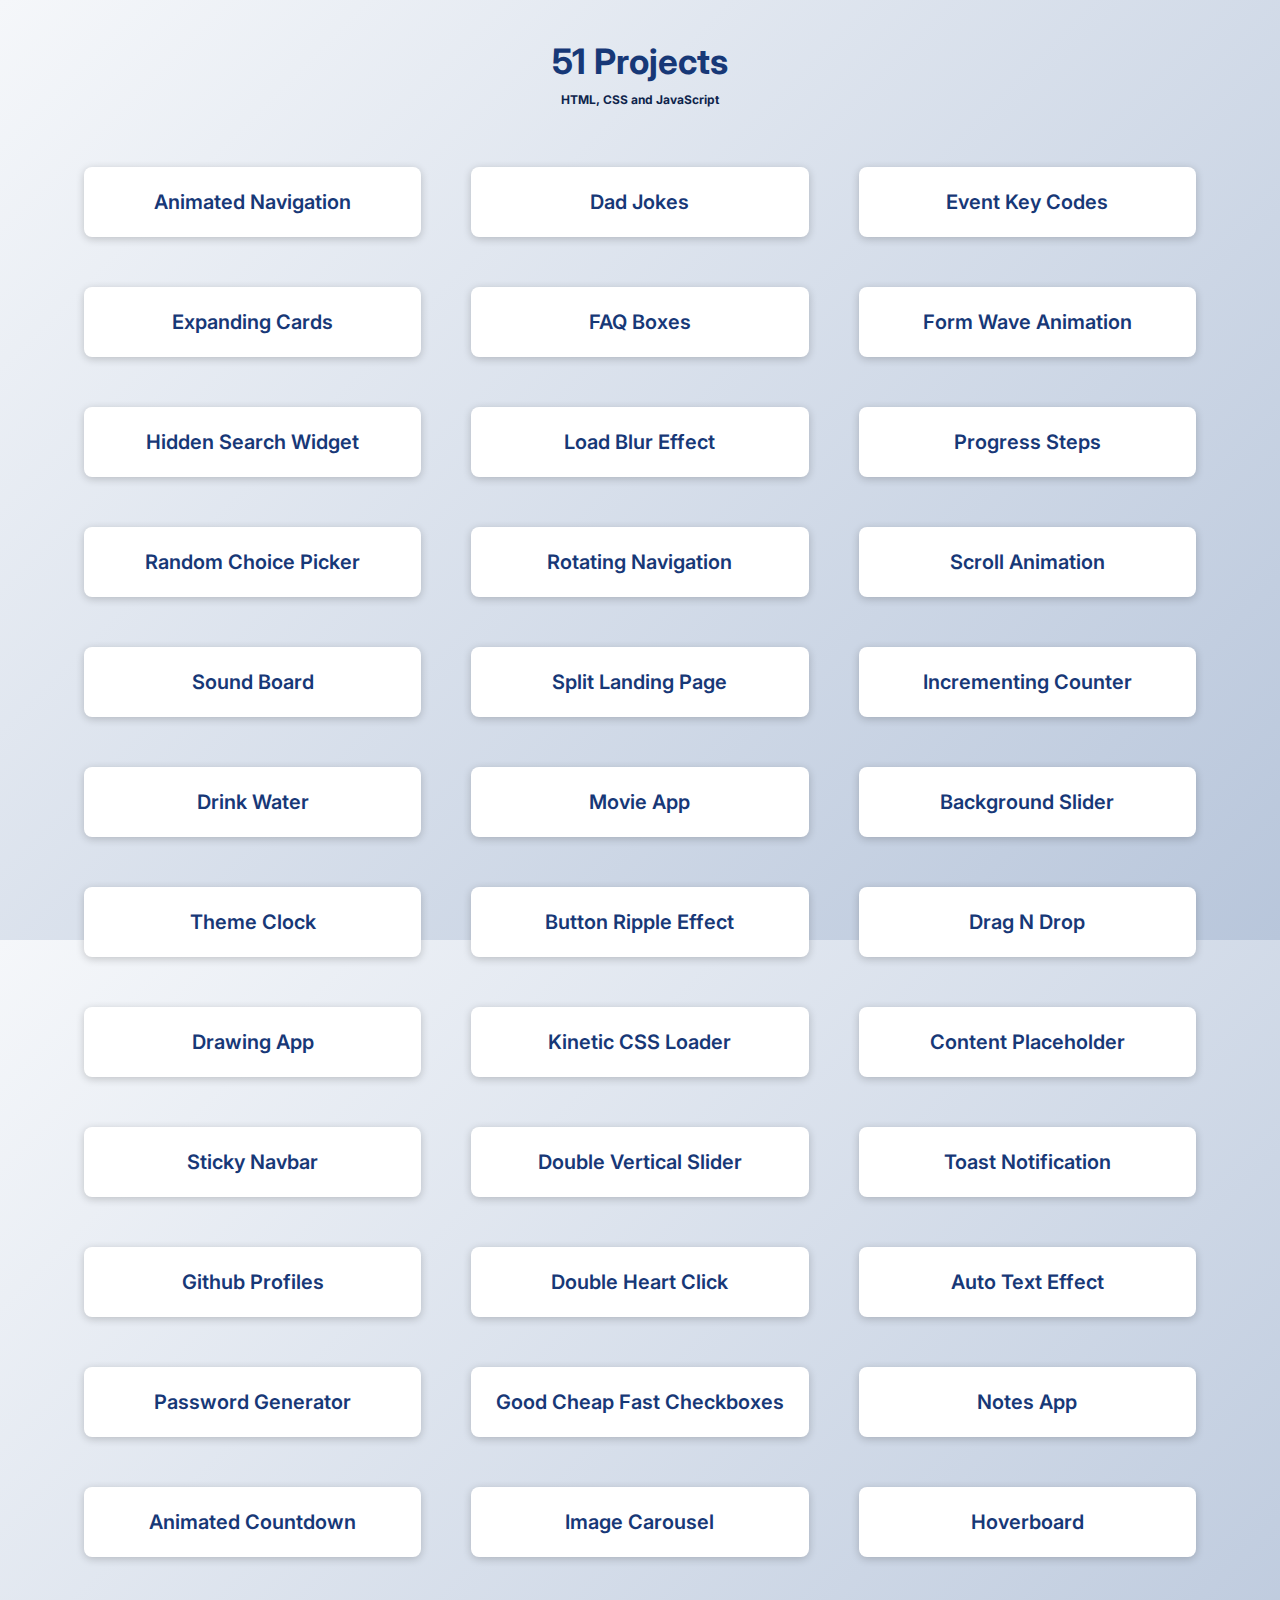
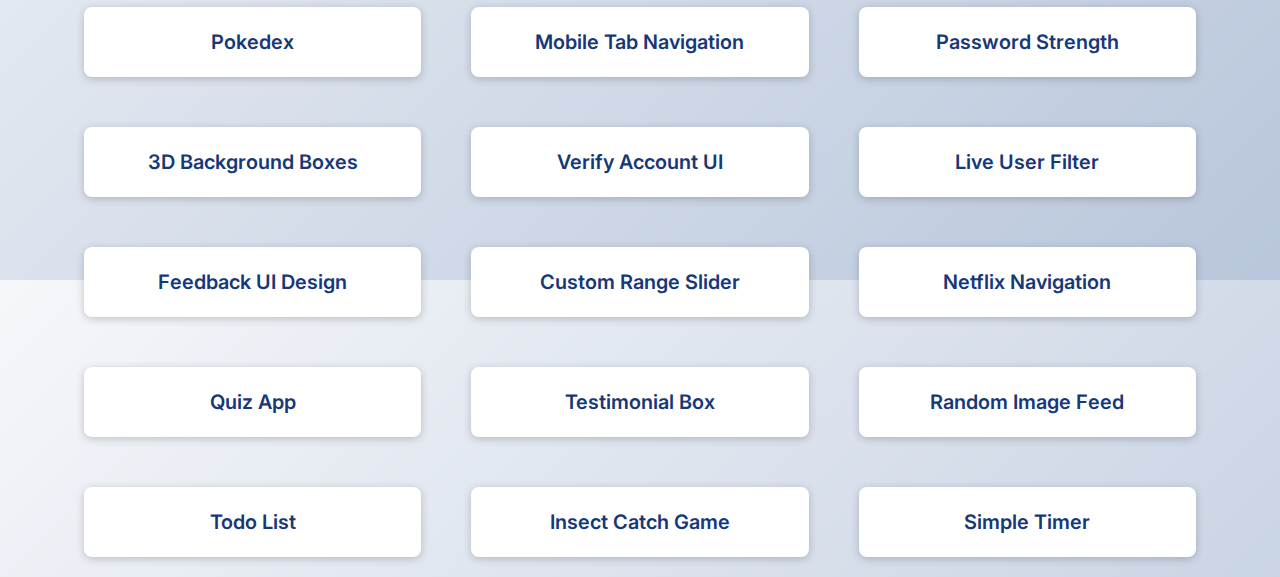
<file: index.html>
<!DOCTYPE html>
<html lang="en">
<head>
    <meta charset="UTF-8">
    <meta name="viewport" content="width=device-width, initial-scale=1.0">
    <link href="style.css" rel="stylesheet">
    <title>50 Projects</title>
</head>
<body>
    <div class="title">   <h1 class="heading">51 Projects</h1>
        <h2 class="sub-heading">HTML, CSS and JavaScript</h2>
    </div>
 <main> 
    <ul class="projects">
        <li class="project">
            <a href="Animated Navigation/index.html">Animated Navigation</a>
           
        </li>
        <li class="project"><a href="Dad Jokes/index.html" >Dad Jokes</a></li>
        <li class="project"><a href="Event Key Codes/index.html" >Event Key Codes</a></li>
        <li class="project"><a href="Expanding Cards/index.html" >Expanding Cards</a></li>
        <li class="project"><a href="FAQ Boxes/index.html" >FAQ Boxes</a></li>
        <li class="project"><a href="Form Wave Animation/index.html" >Form Wave Animation</a></li>
        <li class="project"><a href="Hidden Search Widget/index.html" >Hidden Search Widget</a></li>
        <li class="project"><a href="Load Blur Effect/index.html" >Load Blur Effect</a></li>
        <li class="project"><a href="Progress Steps/index.html" >Progress Steps</a></li>
        <li class="project"><a href="Random Choice Picker/index.html" >Random Choice Picker</a></li>
        <li class="project"><a href="Rotating Navigation/index.html" >Rotating Navigation</a></li>
        <li class="project"><a href="Scroll Animation/index.html" >Scroll Animation</a></li>
        <li class="project"><a href="Sound Board/index.html" >Sound Board</a></li>
        <li class="project"><a href="Split Landing Page/index.html" >Split Landing Page</a></li>
        <li class="project"><a href="Incrementing Counter/index.html" >Incrementing Counter</a></li>
        <li class="project"><a href="Drink Water/index.html" >Drink Water</a></li>
        <li class="project"><a href="Movie App/index.html" >Movie App</a></li>
        <li class="project"><a href="Background Slider/index.html" >Background Slider</a></li>
        <li class="project"><a href="Theme Clock/index.html" >Theme Clock</a></li>
        <li class="project"><a href="Button Ripple Effect/index.html" >Button Ripple Effect</a></li>
        <li class="project"><a href="Drag N Drop/index.html" >Drag N Drop</a></li>
        <li class="project"><a href="Drawing App/index.html" >Drawing App</a></li>
        <li class="project"><a href="Kinetic CSS Loader/index.html" >Kinetic CSS Loader</a></li>
        <li class="project"><a href="Content Placeholder/index.html" >Content Placeholder</a></li>
        <li class="project"><a href="Sticky Navbar/index.html" >Sticky Navbar</a></li>
        <li class="project"><a href="Double Vertical Slider/index.html" >Double Vertical Slider</a></li>
        <li class="project"><a href="Toast Notification/index.html" >Toast Notification</a></li>
        <li class="project"><a href="Github Profiles/index.html" >Github Profiles</a></li>
        <li class="project"><a href="Double Heart Click/index.html" >Double Heart Click</a></li>
        <li class="project"><a href="Auto Text Effect/index.html" >Auto Text Effect</a></li>
        <li class="project"><a href="Password Generator/index.html" >Password Generator</a></li>
        <li class="project"><a href="Good Cheap Fast Checkboxes/index.html" >Good Cheap Fast Checkboxes</a></li>
        <li class="project"><a href="Notes App/index.html" >Notes App</a></li>
        <li class="project"><a href="Animated Countdown/index.html" >Animated Countdown</a></li>
        <li class="project"><a href="Image Carousel/index.html" >Image Carousel</a></li>
        <li class="project"><a href="Hoverboard/index.html" >Hoverboard</a></li>
        <li class="project"><a href="Pokedex/index.html" >Pokedex</a></li>
        <li class="project"><a href="Mobile Tab Navigation/index.html" >Mobile Tab Navigation</a></li>
        <li class="project"><a href="Password Strength/index.html" >Password Strength</a></li>
        <li class="project"><a href="3D Background Boxes/index.html" >3D Background Boxes</a></li>
        <li class="project"><a href="Verify Account UI/index.html" >Verify Account UI</a></li>
        <li class="project"><a href="Live User Filter/index.html" >Live User Filter</a></li>
        <li class="project"><a href="Feedback UI Design/index.html" >Feedback UI Design</a></li>
        <li class="project"><a href="Custom Range Slider/index.html" >Custom Range Slider</a></li>
        <li class="project"><a href="Netflix Navigation/index.html" >Netflix Navigation</a></li>
        <li class="project"><a href="Quiz App/index.html">Quiz App</a></li>
        <li class="project"><a href="Testimonial Box/index.html" >Testimonial Box</a></li>
        <li class="project"><a href="Random Image Feed/index.html" >Random Image Feed</a></li>
        <li class="project"><a href="Todo List/index.html" >Todo List</a></li>
        <li class="project"><a href="Insect Catch Game/index.html" >Insect Catch Game</a></li>
        <li class="project"><a href="Simple Timer/index.html" >Simple Timer</a></li>
 
        
    
        


</ul></main>
   
</body>
</html>
</file>
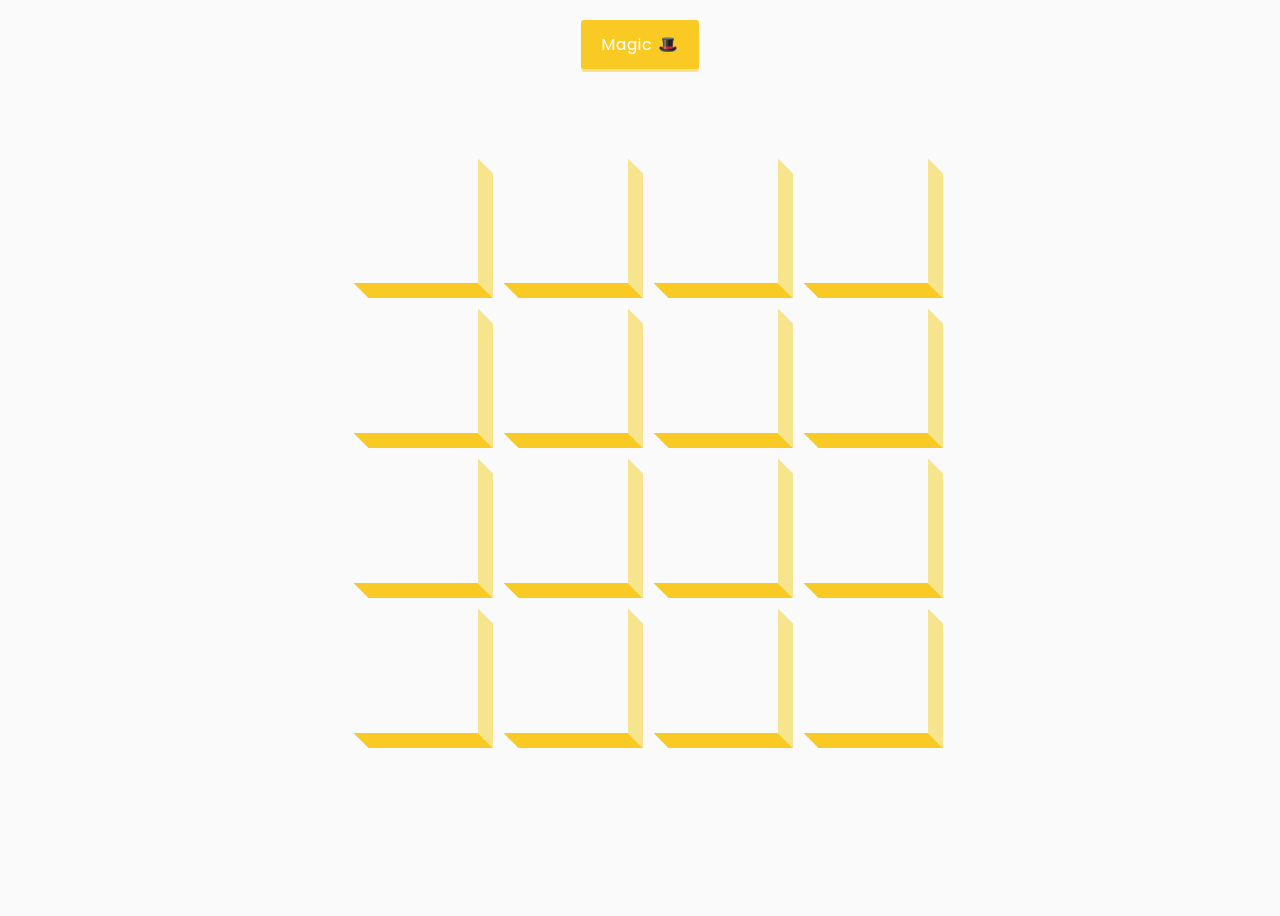
<file: 3D Background Boxes/index.html>
<!DOCTYPE html>
<html lang="en">
  <head>
    <meta charset="UTF-8" />
    <meta name="viewport" content="width=device-width, initial-scale=1.0" />
    <link
      rel="stylesheet"
      href="https://cdnjs.cloudflare.com/ajax/libs/font-awesome/5.14.0/css/all.min.css"
      integrity="sha512-1PKOgIY59xJ8Co8+NE6FZ+LOAZKjy+KY8iq0G4B3CyeY6wYHN3yt9PW0XpSriVlkMXe40PTKnXrLnZ9+fkDaog=="
      crossorigin="anonymous"
    />
    <link rel="stylesheet" href="style.css" />
    <title>3D Boxes Background</title>
  </head>
  <body>
    <button id="btn" class="magic">Magic 🎩</button>
    <div id="boxes" class="boxes big"></div>
    <script src="script.js"></script>
  </body>
</html>
</file>
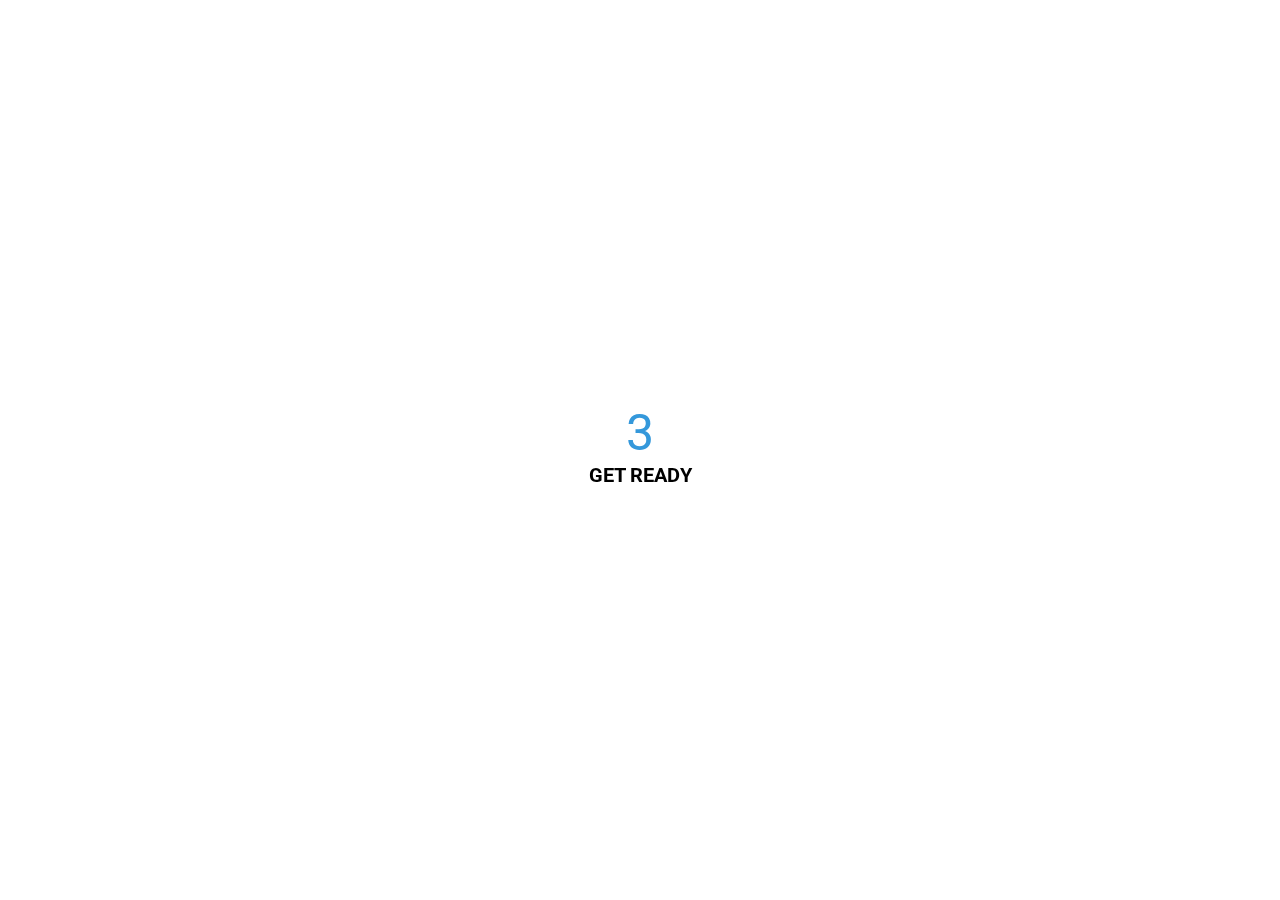
<file: Animated Countdown/index.html>
<!DOCTYPE html>
<html lang="en">
  <head>
    <meta charset="UTF-8" />
    <meta name="viewport" content="width=device-width, initial-scale=1.0" />
    <link rel="stylesheet" href="style.css" />
    <title>Animated Countdown</title>
  </head>
  <body>
    <div class="counter">
      <div class="nums">
        <span class="in">3</span>
        <span>2</span>
        <span>1</span>
        <span>0</span>
      </div>
      <h4>Get Ready</h4>
    </div>

    <div class="final">
      <h1>GO</h1>
      <button id="replay">
        <span>Replay</span>
      </button>
    </div>
    <script src="script.js"></script>
  </body>
</html>
</file>
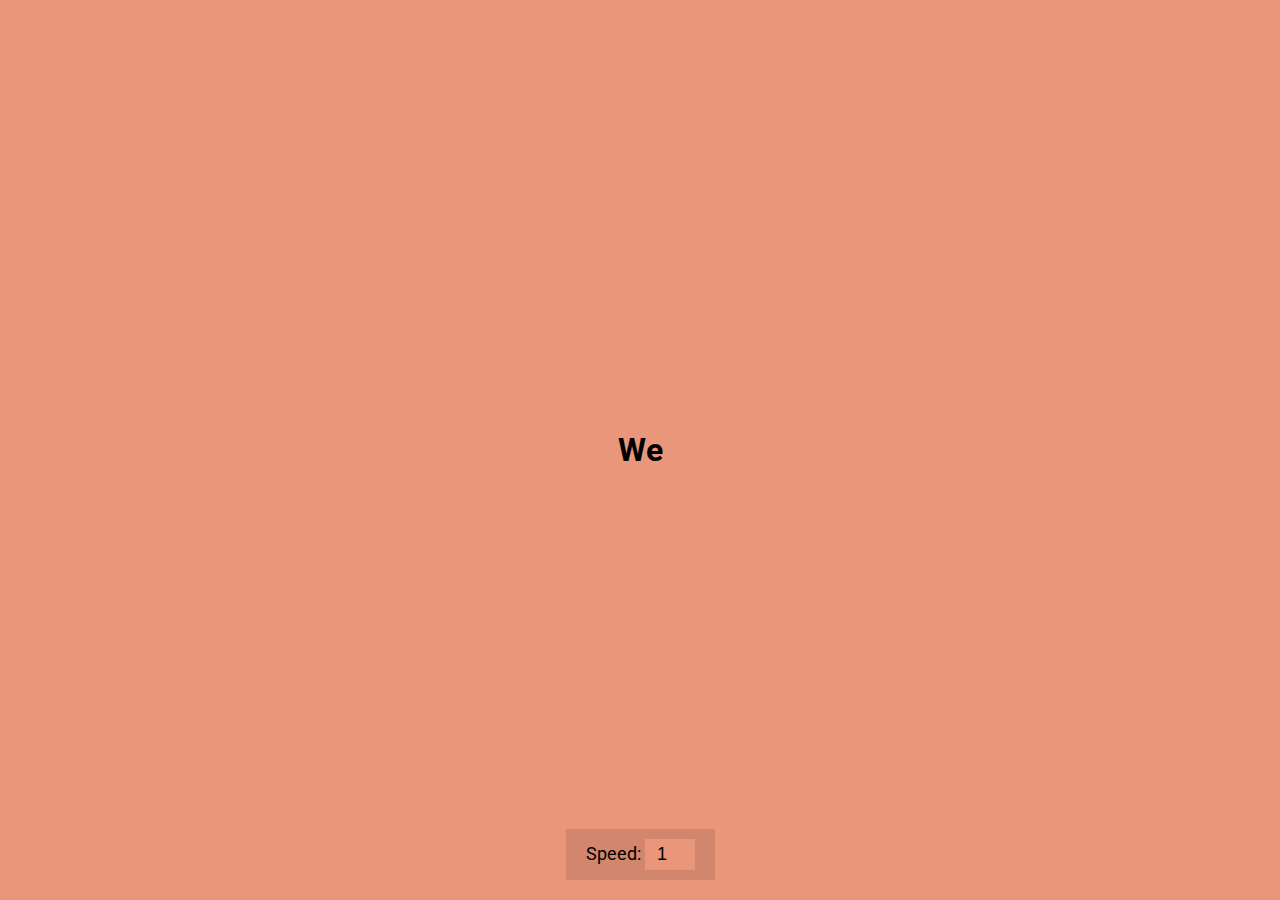
<file: Auto Text Effect/index.html>
<!DOCTYPE html>
<html lang="en">
  <head>
    <meta charset="UTF-8" />
    <meta name="viewport" content="width=device-width, initial-scale=1.0" />
    <link rel="stylesheet" href="style.css" />
    <title>Auto Text Effect</title>
  </head>
  <body>
    <h1 id="text">Starting...</h1>

    <div>
      <label for="speed">Speed:</label>
      <input type="number" name="speed" id="speed" value="1" min="1" max="10" step="1">
    </div>

    <script src="script.js"></script>
  </body>
</html>
</file>
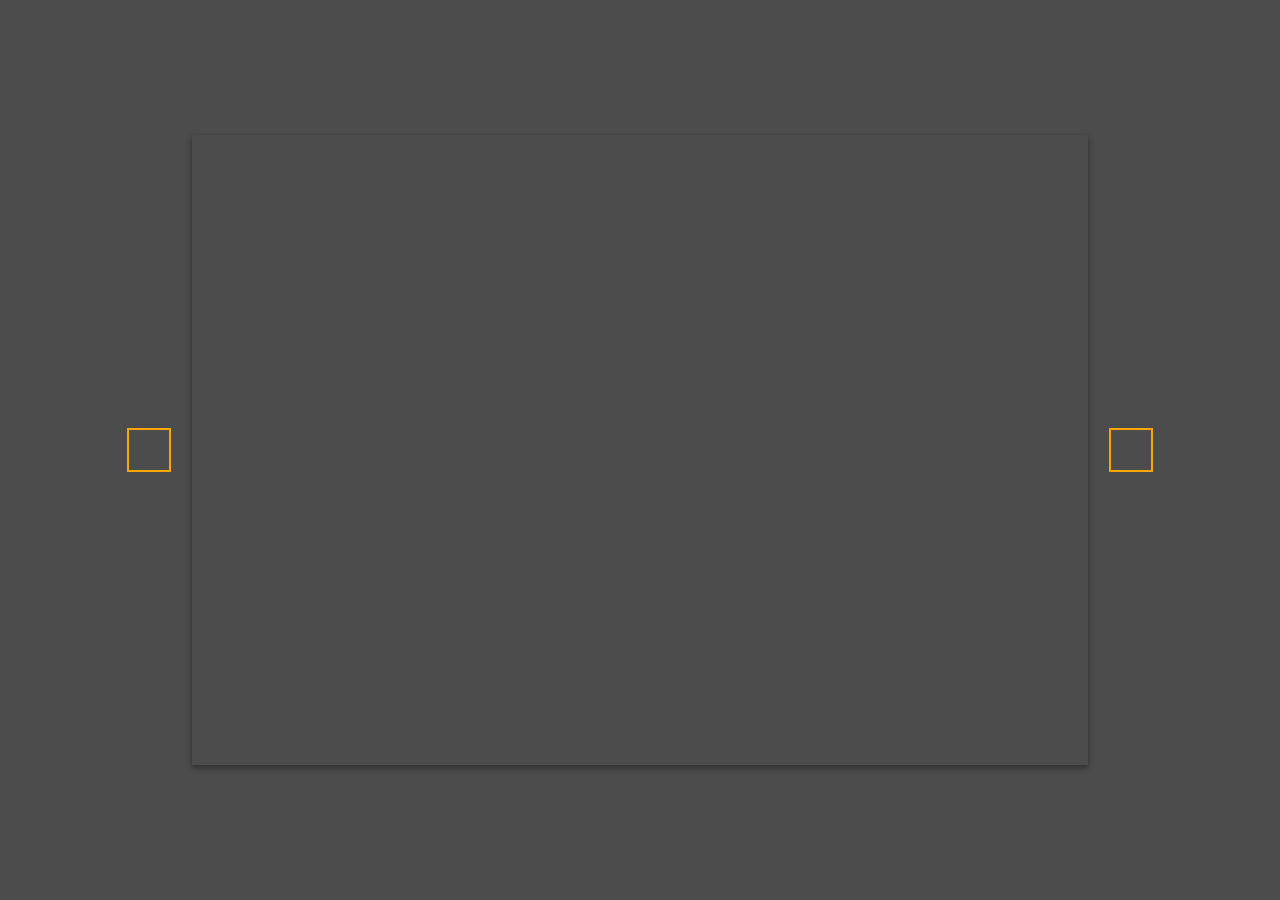
<file: Background Slider/index.html>
<!DOCTYPE html>
<html lang="en">
  <head>
    <meta charset="UTF-8" />
    <meta name="viewport" content="width=device-width, initial-scale=1.0" />
    <link
      rel="stylesheet"
      href="https://cdnjs.cloudflare.com/ajax/libs/font-awesome/5.14.0/css/all.min.css"
      integrity="sha512-1PKOgIY59xJ8Co8+NE6FZ+LOAZKjy+KY8iq0G4B3CyeY6wYHN3yt9PW0XpSriVlkMXe40PTKnXrLnZ9+fkDaog=="
      crossorigin="anonymous"
    />
    <link rel="stylesheet" href="style.css" />
    <title>Background Slider</title>
  </head>
  <body>
    <div class="slider-container">
      <div
        class="slide active"
        style="
          background-image: url('https://images.unsplash.com/photo-1549880338-65ddcdfd017b?ixlib=rb-1.2.1&ixid=eyJhcHBfaWQiOjEyMDd9&auto=format&fit=crop&w=2100&q=80');
        "
      ></div>
      <div
        class="slide"
        style="
          background-image: url('https://images.unsplash.com/photo-1511593358241-7eea1f3c84e5?ixlib=rb-1.2.1&ixid=eyJhcHBfaWQiOjEyMDd9&auto=format&fit=crop&w=1934&q=80');
        "
      ></div>

      <div
        class="slide"
        style="
          background-image: url('https://images.unsplash.com/photo-1495467033336-2effd8753d51?ixlib=rb-1.2.1&ixid=eyJhcHBfaWQiOjEyMDd9&auto=format&fit=crop&w=2100&q=80');
        "
      ></div>

      <div
        class="slide"
        style="
          background-image: url('https://images.unsplash.com/photo-1522735338363-cc7313be0ae0?ixlib=rb-1.2.1&ixid=eyJhcHBfaWQiOjEyMDd9&auto=format&fit=crop&w=2689&q=80');
        "
      ></div>

      <div
        class="slide"
        style="
          background-image: url('https://images.unsplash.com/photo-1559087867-ce4c91325525?ixlib=rb-1.2.1&ixid=eyJhcHBfaWQiOjEyMDd9&auto=format&fit=crop&w=2100&q=80');
        "
      ></div>

      <button class="arrow left-arrow" id="left">
        <i class="fas fa-arrow-left"></i>
      </button>

      <button class="arrow right-arrow" id="right">
        <i class="fas fa-arrow-right"></i>
      </button>
    </div>
    <script src="script.js"></script>
  </body>
</html>
</file>
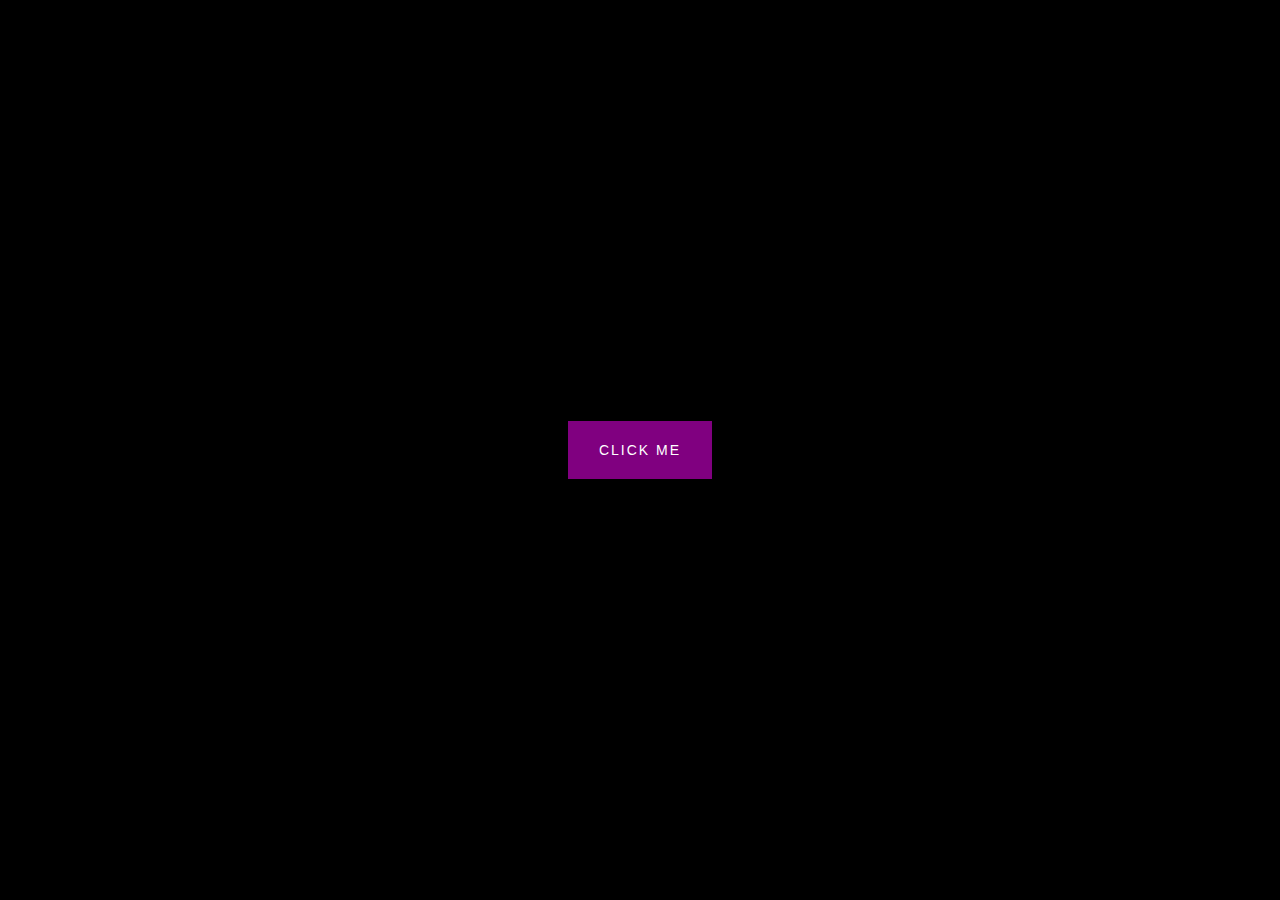
<file: Button Ripple Effect/index.html>
<!DOCTYPE html>
<html lang="en">
  <head>
    <meta charset="UTF-8" />
    <meta name="viewport" content="width=device-width, initial-scale=1.0" />
    <link rel="stylesheet" href="style.css" />
    <title>Button Ripple Effect</title>
  </head>
  <body>
    <button class="ripple">Click Me</button>
    <script src="script.js"></script>
  </body>
</html>
</file>
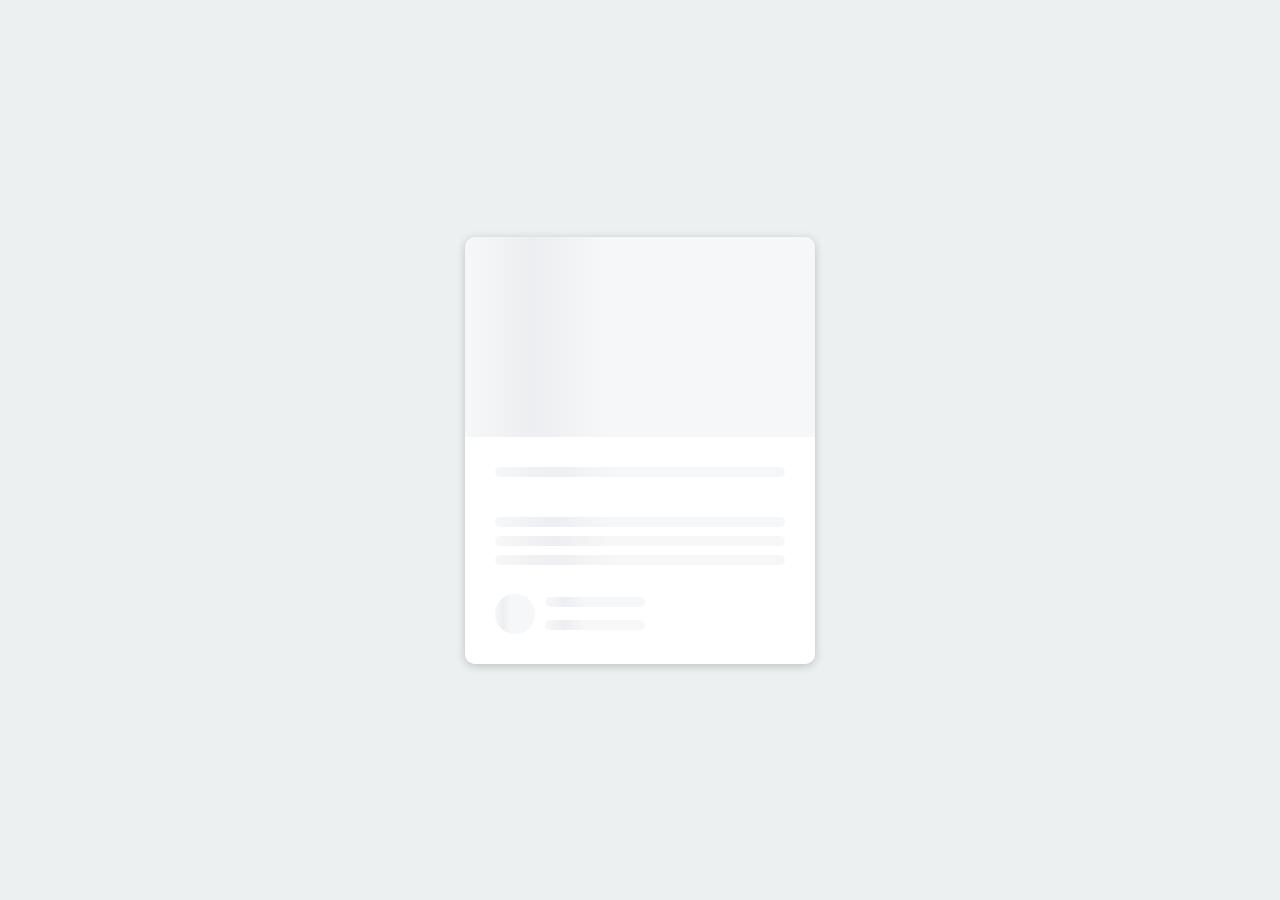
<file: Content Placeholder/index.html>
<!DOCTYPE html>
<html lang="en">
  <head>
    <meta charset="UTF-8" />
    <meta name="viewport" content="width=device-width, initial-scale=1.0" />
    <link rel="stylesheet" href="style.css" />
    <title>Content Placeholder</title>
  </head>
  <body>
    <div class="card">
      <div class="card-header animated-bg" id="header">&nbsp;</div>

      <div class="card-content">
        <h3 class="card-title animated-bg animated-bg-text" id="title">
          &nbsp;
        </h3>
        <p class="card-excerpt" id="excerpt">
          &nbsp;
          <span class="animated-bg animated-bg-text">&nbsp;</span>
          <span class="animated-bg animated-bg-text">&nbsp;</span>
          <span class="animated-bg animated-bg-text">&nbsp;</span>
        </p>
        <div class="author">
          <div class="profile-img animated-bg" id="profile_img">&nbsp;</div>
          <div class="author-info">
            <strong class="animated-bg animated-bg-text" id="name"
              >&nbsp;</strong
            >
            <small class="animated-bg animated-bg-text" id="date">&nbsp;</small>
          </div>
        </div>
      </div>
    </div>

    <script src="script.js"></script>
  </body>
</html>
</file>
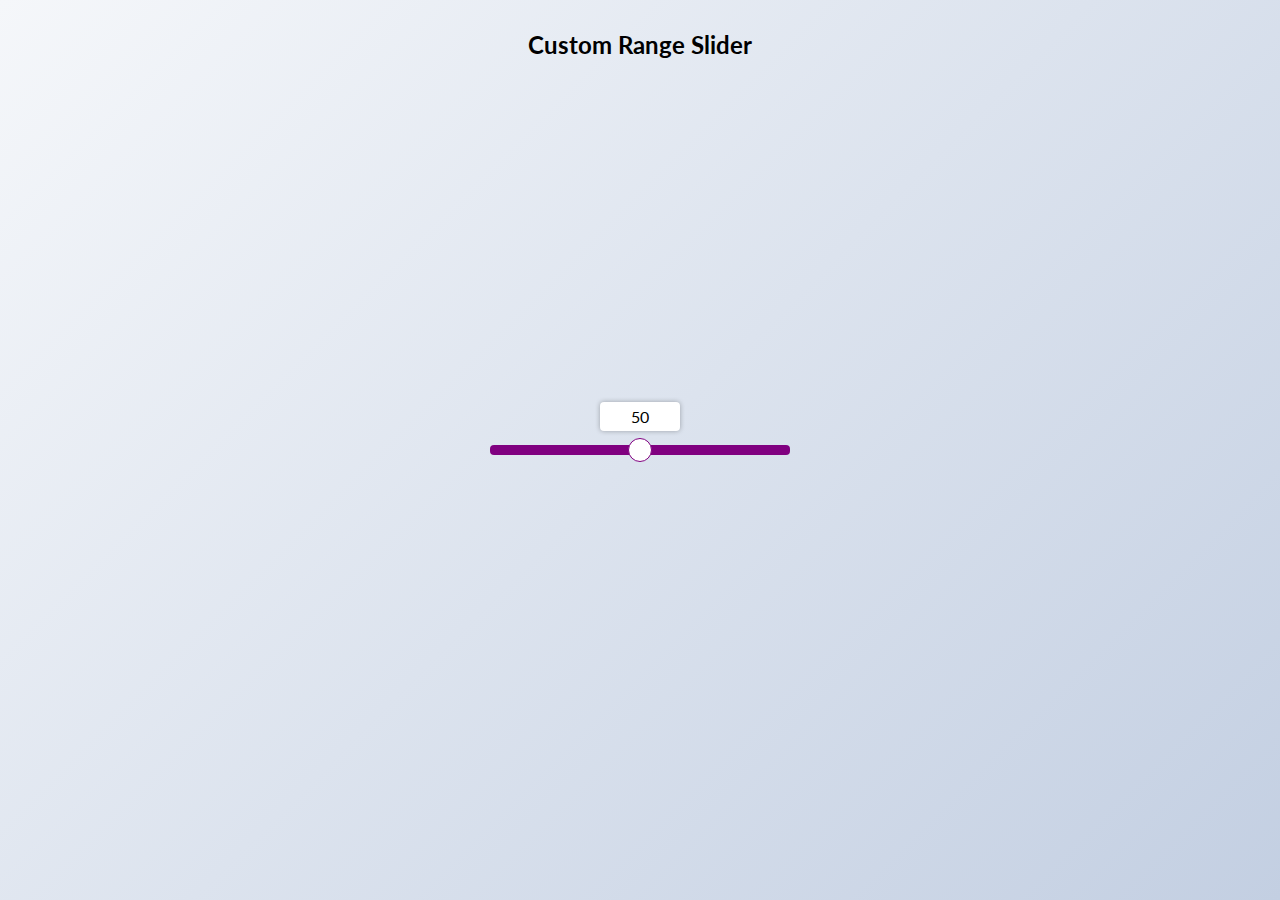
<file: Custom Range Slider/index.html>
<!DOCTYPE html>
<html lang="en">
  <head>
    <meta charset="UTF-8" />
    <meta name="viewport" content="width=device-width, initial-scale=1.0" />
    <link rel="stylesheet" href="style.css" />
    <title>Custom Range Slider</title>
  </head>
  <body>
    <h2>Custom Range Slider</h2>
    <div class="range-container">
      <input type="range" id="range" min="0" max="100">
      <label for="range">50</label>
    </div>

    <script src="script.js"></script>
  </body>
</html>
</file>
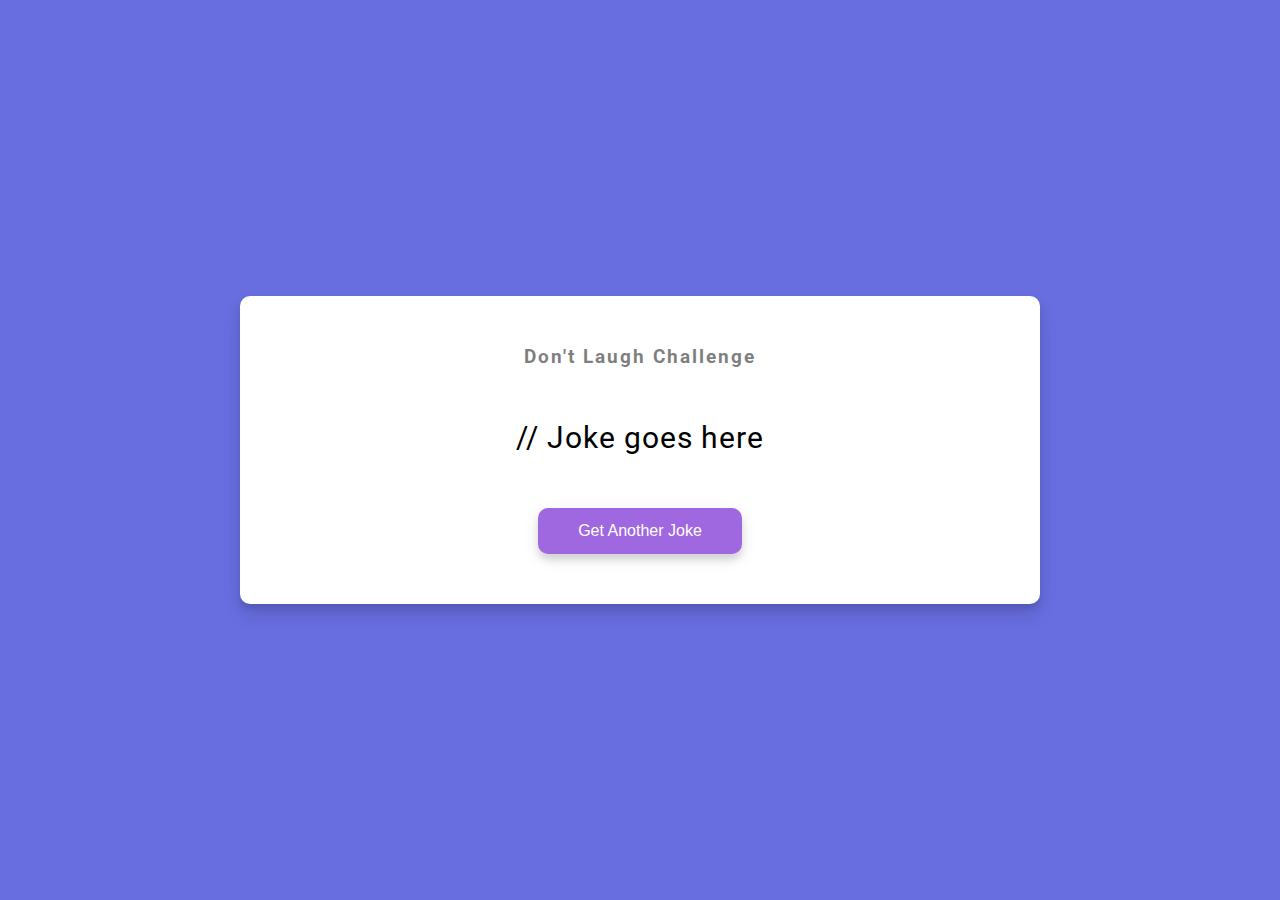
<file: Dad Jokes/index.html>
<!DOCTYPE html>
<html lang="en">
  <head>
    <meta charset="UTF-8" />
    <meta name="viewport" content="width=device-width, initial-scale=1.0" />
    <link rel="stylesheet" href="style.css" />
    <title>Dad Jokes</title>
  </head>
  <body>
    <div class="container">
      <h3>Don't Laugh Challenge</h3>
      <div id="joke" class="joke">// Joke goes here</div>
      <button id="jokeBtn" class="btn">Get Another Joke</button>
    </div>
    <script src="script.js"></script>
  </body>
</html>
</file>
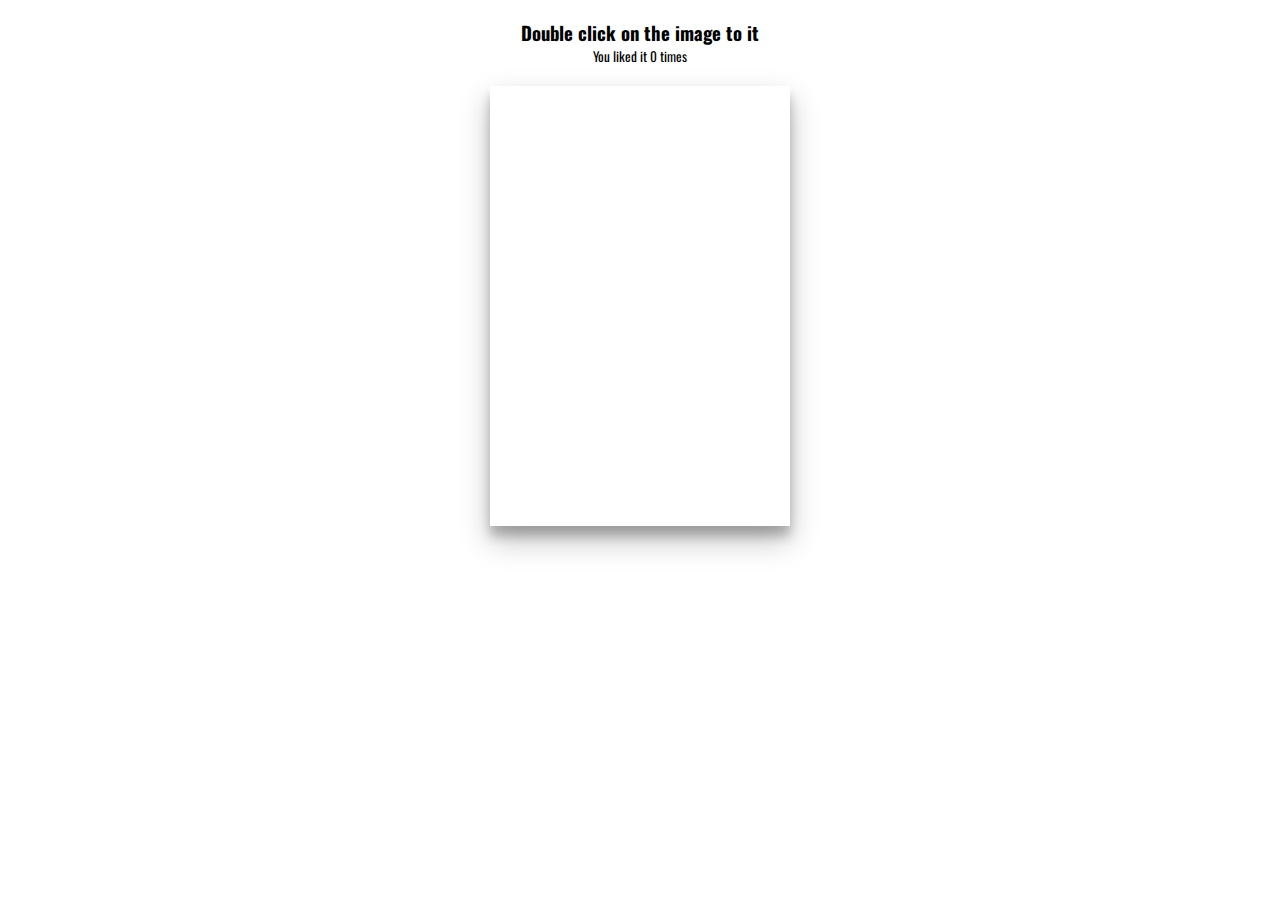
<file: Double Click Heart/index.html>
<!DOCTYPE html>
<html lang="en">
  <head>
    <meta charset="UTF-8" />
    <meta name="viewport" content="width=device-width, initial-scale=1.0" />
    <link rel="stylesheet" href="https://cdnjs.cloudflare.com/ajax/libs/font-awesome/5.14.0/css/all.min.css" integrity="sha512-1PKOgIY59xJ8Co8+NE6FZ+LOAZKjy+KY8iq0G4B3CyeY6wYHN3yt9PW0XpSriVlkMXe40PTKnXrLnZ9+fkDaog==" crossorigin="anonymous" />
    <link rel="stylesheet" href="style.css" />
    <title>Double Click Heart</title>
  </head>
  <body>
    <h3>Double click on the image to <i class="fas fa-heart"></i> it</h3>
    <small>You liked it <span id="times">0</span> times</small>

    <div class="loveMe"></div>

    <script src="script.js"></script>
  </body>
</html>
</file>
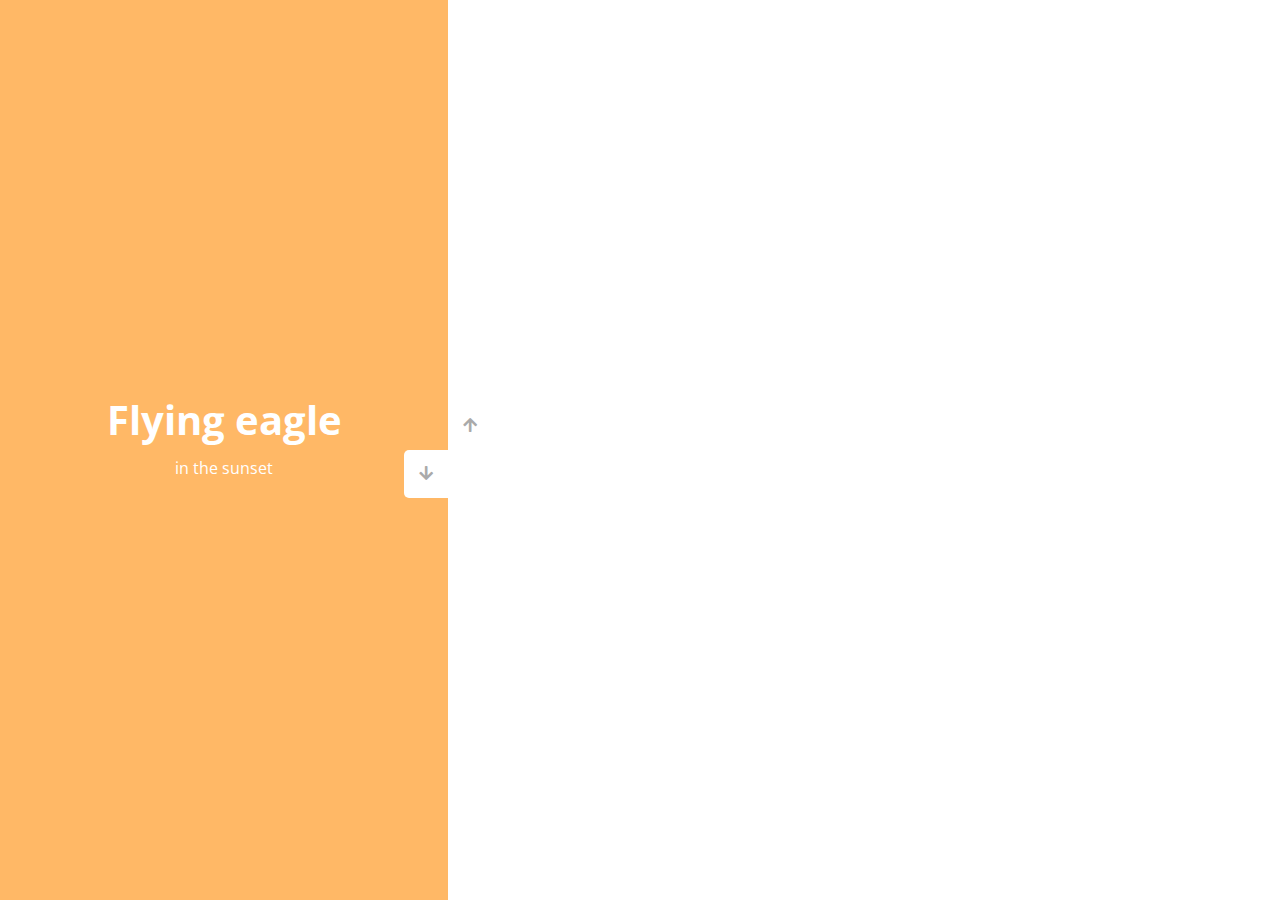
<file: Double Vertical Slider/index.html>
<!DOCTYPE html>
<html lang="en">
  <head>
    <meta charset="UTF-8" />
    <meta name="viewport" content="width=device-width, initial-scale=1.0" />
    <link rel="stylesheet" href="https://cdnjs.cloudflare.com/ajax/libs/font-awesome/5.15.1/css/all.min.css" />
    <link rel="stylesheet" href="style.css" />
    <title>Vertical Slider</title>
  </head>
  <body>
    <div class="slider-container">
      <div class="left-slide">
        <div style="background-color: #FD3555">
          <h1>Nature flower</h1>
          <p>all in pink</p>
        </div>
        <div style="background-color: #2A86BA">
          <h1>Bluuue Sky</h1>
          <p>with it's mountains</p>
        </div>
        <div style="background-color: #252E33">
          <h1>Lonely castle</h1>
          <p>in the wilderness</p>
        </div>
        <div style="background-color: #FFB866">
          <h1>Flying eagle</h1>
          <p>in the sunset</p>
        </div>
      </div>
      <div class="right-slide">
        <div style="background-image: url('https://images.unsplash.com/photo-1508768787810-6adc1f613514?ixlib=rb-0.3.5&ixid=eyJhcHBfaWQiOjEyMDd9&s=e27f6661df21ed17ab5355b28af8df4e&auto=format&fit=crop&w=1350&q=80')"></div>
        <div style="background-image: url('https://images.unsplash.com/photo-1519981593452-666cf05569a9?ixlib=rb-0.3.5&ixid=eyJhcHBfaWQiOjEyMDd9&s=90ed8055f06493290dad8da9584a13f7&auto=format&fit=crop&w=715&q=80')"></div>
        <div style="background-image: url('https://images.unsplash.com/photo-1486899430790-61dbf6f6d98b?ixlib=rb-0.3.5&ixid=eyJhcHBfaWQiOjEyMDd9&s=8ecdee5d1b3ed78ff16053b0227874a2&auto=format&fit=crop&w=1002&q=80')"></div>
        <div style="background-image: url('https://images.unsplash.com/photo-1510942201312-84e7962f6dbb?ixlib=rb-0.3.5&ixid=eyJhcHBfaWQiOjEyMDd9&s=da4ca7a78004349f1b63f257e50e4360&auto=format&fit=crop&w=1050&q=80')"></div>
      </div>
      <div class="action-buttons">
        <button class="down-button">
          <i class="fas fa-arrow-down"></i>
        </button>
        <button class="up-button">
          <i class="fas fa-arrow-up"></i>
        </button>
      </div>
    </div>

    <script src="script.js"></script>
  </body>
</html>
</file>
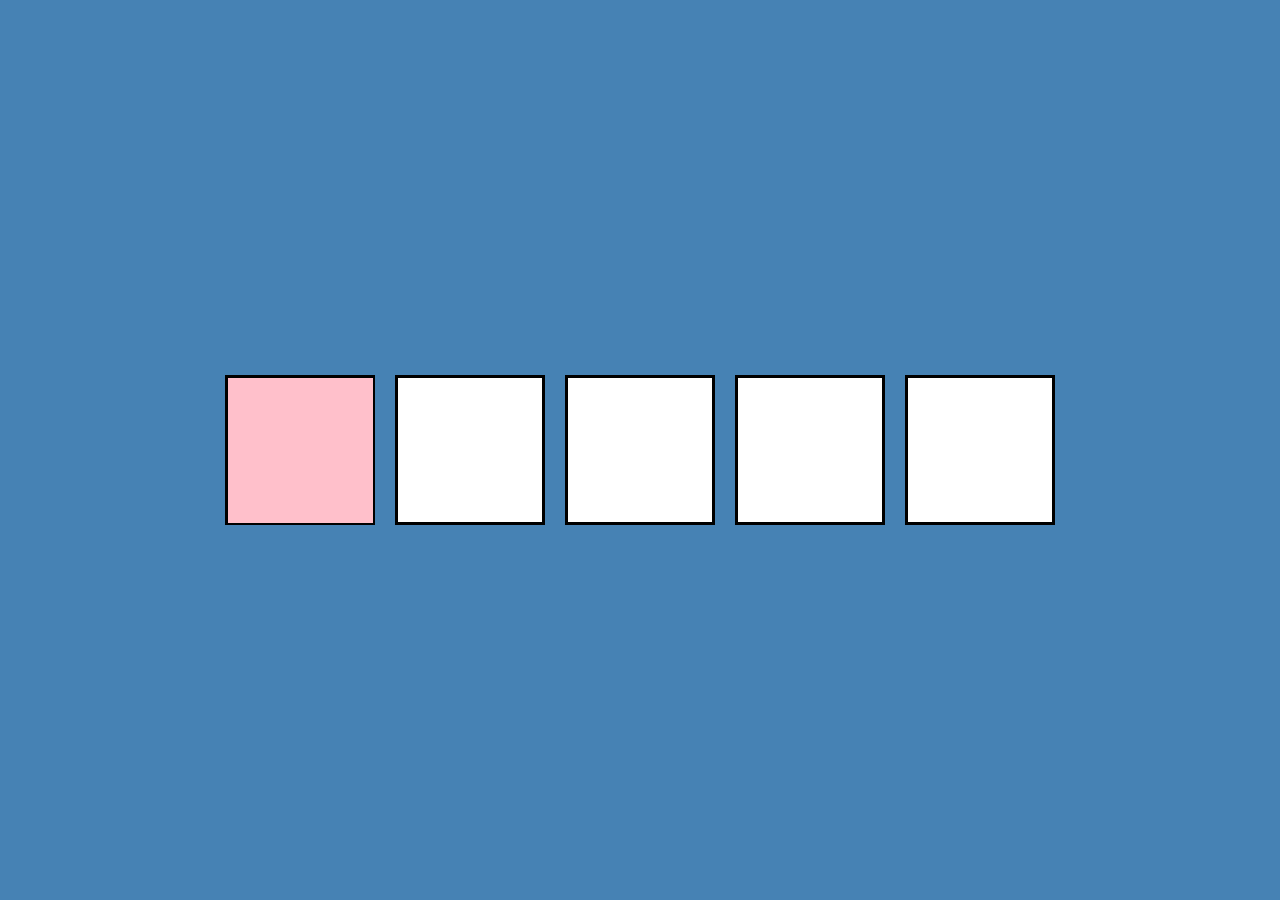
<file: Drag N Drop/index.html>
<!DOCTYPE html>
<html lang="en">
  <head>
    <meta charset="UTF-8" />
    <meta name="viewport" content="width=device-width, initial-scale=1.0" />
    <link rel="stylesheet" href="style.css" />
    <title>Drag N Drop</title>
  </head>
  <body>
    <div class="empty">
      <div class="fill" draggable="true"></div>
    </div>
    <div class="empty"></div>
    <div class="empty"></div>
    <div class="empty"></div>
    <div class="empty"></div>

    <script src="script.js"></script>
  </body>
</html>
</file>
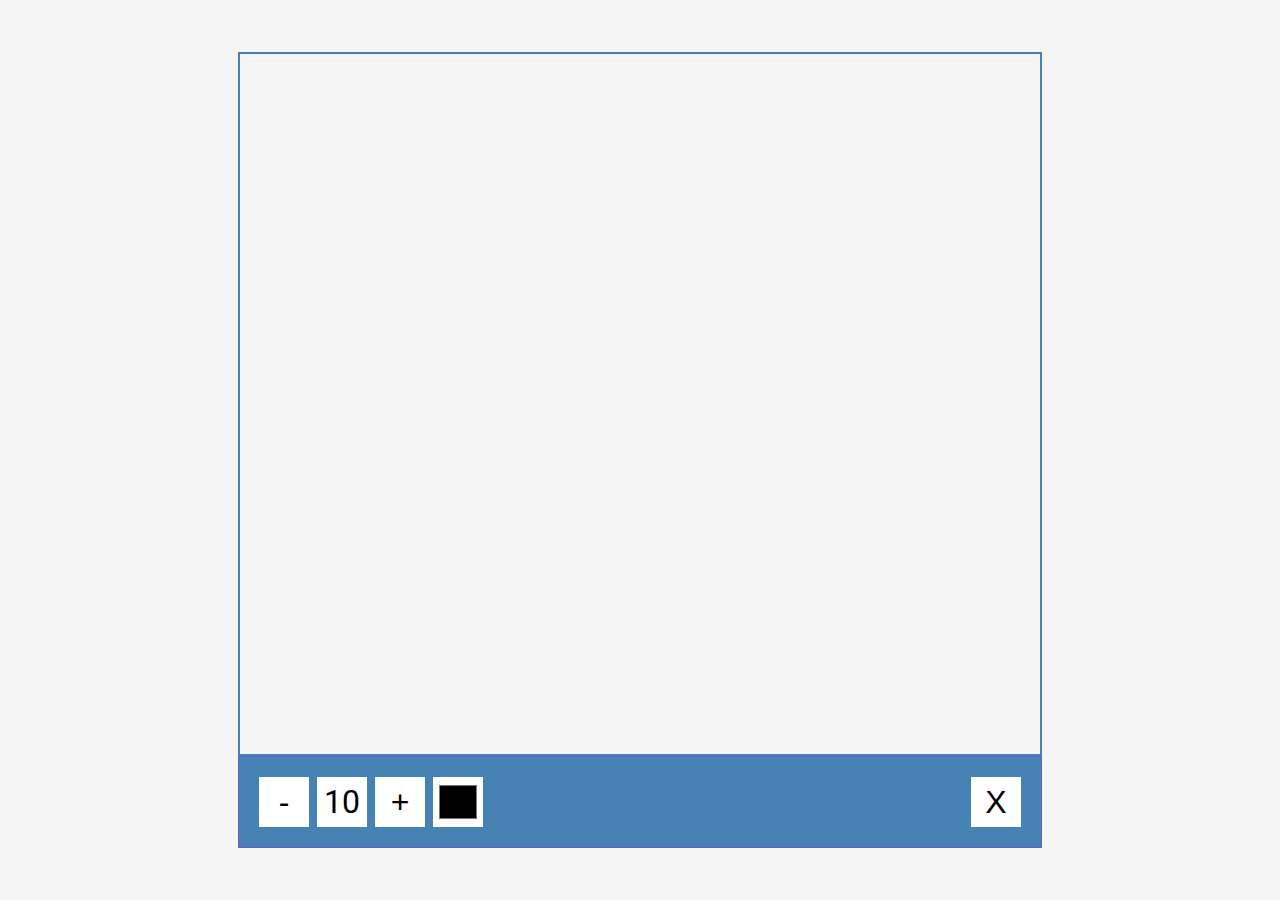
<file: Drawing App/index.html>
<!DOCTYPE html>
<html lang="en">
  <head>
    <meta charset="UTF-8" />
    <meta name="viewport" content="width=device-width, initial-scale=1.0" />
    <link rel="stylesheet" href="style.css" />
    <title>Drawing App</title>
  </head>
  <body>
    <canvas id="canvas" width="800" height="700"></canvas>
    <div class="toolbox">
      <button id="decrease">-</button>
      <span id="size">10</span>
      <button id="increase">+</button>
      <input type="color" id="color">
      <button id="clear">X</button>
    </div>

    <script src="script.js"></script>
  </body>
</html>
</file>
<file: style.css>
@import url('https://fonts.googleapis.com/css2?family=Inter:wght@400;600&display=swap');

* {
    box-sizing: border-box;
    margin: 0;
    padding: 0;
}

html {
    font-size: 62.5%;
  
}

body {
    font-family: 'Inter', sans-serif;
    background-image: linear-gradient(315deg, #b8c6db 0%, #f5f7fa 100%);
    text-align: center;
    margin: 0;
    padding: 0;
    height: 100vh;
    
}

.title {
    margin: 4rem 0;
}

.heading {
    font-size: 3.5rem;
    color: #173877;
}

.sub-heading {
    font-size: 1.2rem;
    color: #0e244b;
    padding-top: 1rem;
}



.projects {
    list-style: none;
    display: grid;
    grid-template-columns: repeat(auto-fit, minmax(250px, 1fr));
    gap: 5rem;
    padding: 2rem;
    max-width: 90%;
    margin: auto;
}


.project a {
    display: flex;
    background-color: #fff;
    color: #173877;
    margin: 0 auto;
    align-items: center;
    justify-content: center;
    height: 7rem;
    font-size: 2rem;
    text-decoration: none;
    font-weight: 600;
    text-align: center;
    border-radius: 8px;
    transition: all 0.3s ease-in-out;
    box-shadow: 0 2px 8px rgba(0, 0, 0, 0.2);
}


.project a:hover {
    background:#173877;
    color: #fff;
    box-shadow: 0 6px 12px rgba(0, 0, 0, 0.3);
    transform: translateY(-3px);
}
</file>
<file: 3D Background Boxes/style.css>
@import url('https://fonts.googleapis.com/css2?family=Roboto:wght@400;700&display=swap');
@import url('https://fonts.googleapis.com/css2?family=Poppins&display=swap');

* {
  box-sizing: border-box;
}

body {
  background-color: #fafafa;
  font-family: 'Roboto', sans-serif;
  display: flex;
  flex-direction: column;
  align-items: center;
  justify-content: center;
  height: 100vh;
  overflow: hidden;
}

.magic {
  background-color: #f9ca24;
  color: #fff;
  font-family: 'Poppins', sans-serif;
  border: 0;
  border-radius: 3px;
  font-size: 16px;
  padding: 12px 20px;
  cursor: pointer;
  position: fixed;
  top: 20px;
  letter-spacing: 1px;
  box-shadow: 0 3px rgba(249, 202, 36, 0.5);
  z-index: 100;
}

.magic:focus {
  outline: none;
}

.magic:active {
  box-shadow: none;
  transform: translateY(2px);
}

.boxes {
  display: flex;
  flex-wrap: wrap;
  justify-content: space-around;
  height: 500px;
  width: 500px;
  position: relative;
  transition: 0.4s ease;
}

.boxes.big {
  width: 600px;
  height: 600px;
}

.boxes.big .box {
  transform: rotateZ(360deg);
}

.box {
  background-image: url('https://media.giphy.com/media/EZqwsBSPlvSda/giphy.gif');
  background-repeat: no-repeat;
  background-size: 500px 500px;
  position: relative;
  height: 125px;
  width: 125px;
  transition: 0.4s ease;
}

.box::after {
  content: '';
  background-color: #f6e58d;
  position: absolute;
  top: 8px;
  right: -15px;
  height: 100%;
  width: 15px;
  transform: skewY(45deg);
}

.box::before {
  content: '';
  background-color: #f9ca24;
  position: absolute;
  bottom: -15px;
  left: 8px;
  height: 15px;
  width: 100%;
  transform: skewX(45deg);
}
</file>
<file: Animated Countdown/style.css>
@import url('https://fonts.googleapis.com/css2?family=Roboto:wght@400;700&display=swap');

* {
  box-sizing: border-box;
}

body {
  font-family: 'Roboto', sans-serif;
  margin: 0;
  height: 100vh;
  overflow: hidden;
}

h4 {
  font-size: 20px;
  margin: 5px;
  text-transform: uppercase;
}

.counter {
  position: fixed;
  top: 50%;
  left: 50%;
  transform: translate(-50%, -50%);
  text-align: center;
}

.counter.hide {
  transform: translate(-50%, -50%) scale(0);
  animation: hide 0.2s ease-out;
}

@keyframes hide {
  0% {
    transform: translate(-50%, -50%) scale(1);
  }

  100% {
    transform: translate(-50%, -50%) scale(0);
  }
}

.final {
  position: fixed;
  top: 50%;
  left: 50%;
  transform: translate(-50%, -50%) scale(0);
  text-align: center;
}

.final.show {
  transform: translate(-50%, -50%) scale(1);
  animation: show 0.2s ease-out;
}

@keyframes show {
  0% {
    transform: translate(-50%, -50%) scale(0);
  }

  30% {
    transform: translate(-50%, -50%) scale(1.4);
  }

  100% {
    transform: translate(-50%, -50%) scale(1);
  }
}

.nums {
  color: #3498db;
  font-size: 50px;
  position: relative;
  overflow: hidden;
  width: 250px;
  height: 50px;
}

.nums span {
  position: absolute;
  top: 50%;
  left: 50%;
  transform: translate(-50%, -50%) rotate(120deg);
  transform-origin: bottom center;
}

.nums span.in {
  transform: translate(-50%, -50%) rotate(0deg);
  animation: goIn 0.5s ease-in-out;
}

.nums span.out {
  animation: goOut 0.5s ease-in-out;
}

@keyframes goIn {
  0% {
    transform: translate(-50%, -50%) rotate(120deg);
  }

  30% {
    transform: translate(-50%, -50%) rotate(-20deg);
  }

  60% {
    transform: translate(-50%, -50%) rotate(10deg);
  }

  100% {
    transform: translate(-50%, -50%) rotate(0deg);
  }
}

@keyframes goOut {
  0% {
    transform: translate(-50%, -50%) rotate(0deg);
  }

  60% {
    transform: translate(-50%, -50%) rotate(20deg);
  }

  100% {
    transform: translate(-50%, -50%) rotate(-120deg);
  }
}

#replay{
  background-color: #3498db;
  border-radius: 3px;
  border: none;
  color: aliceblue;
  padding: 5px;
  text-align: center;
  display: inline-block;
  cursor: pointer;
  transition: all 0.3s;
}

#replay span{
  cursor: pointer;
  display: inline-block;
  position: relative;
  transition: 0.3s;
}

#replay span:after{
  content: '\00bb';
  position: absolute;
  opacity: 0;
  top: 0;
  right: -20px;
  transition: 0.5s;
}

#replay:hover span{
  padding-right: 25px;
}

#replay:hover span:after{
  opacity: 1;
  right: 0;
}
</file>
<file: Auto Text Effect/style.css>
@import url('https://fonts.googleapis.com/css2?family=Roboto:wght@400;700&display=swap');

* {
  box-sizing: border-box;
}

body {
  background-color: darksalmon;
  font-family: 'Roboto', sans-serif;
  display: flex;
  flex-direction: column;
  align-items: center;
  justify-content: center;
  height: 100vh;
  overflow: hidden;
  margin: 0;
}

div {
  position: absolute;
  bottom: 20px;
  background: rgba(0, 0, 0, 0.1);
  padding: 10px 20px;
  font-size: 18px;
}

input {
  width: 50px;
  padding: 5px;
  font-size: 18px;
  background-color: darksalmon;
  border: none;
  text-align: center;
}

input:focus {
  outline: none;
}
</file>
<file: Background Slider/style.css>
@import url('https://fonts.googleapis.com/css2?family=Roboto:wght@400;700&display=swap');

* {
  box-sizing: border-box;
}

body {
  font-family: 'Roboto', sans-serif;
  display: flex;
  flex-direction: column;
  align-items: center;
  justify-content: center;
  height: 100vh;
  overflow: hidden;
  margin: 0;
  background-position: center center;
  background-size: cover;
  transition: 0.4s;
}

body::before {
  content: '';
  position: absolute;
  top: 0;
  left: 0;
  width: 100%;
  height: 100vh;
  background-color: rgba(0, 0, 0, 0.7);
  z-index: -1;
}

.slider-container {
  box-shadow: 0 3px 6px rgba(0, 0, 0, 0.16), 0 3px 6px rgba(0, 0, 0, 0.23);
  height: 70vh;
  width: 70vw;
  position: relative;
  overflow: hidden;
}

.slide {
  opacity: 0;
  height: 100vh;
  width: 100vw;
  background-position: center center;
  background-size: cover;
  position: absolute;
  top: -15vh;
  left: -15vw;
  transition: 0.4s ease;
  z-index: 1;
}

.slide.active {
  opacity: 1;
}

.arrow {
  position: fixed;
  background-color: transparent;
  color: #fff;
  padding: 20px;
  font-size: 30px;
  border: 2px solid orange;
  top: 50%;
  transform: translateY(-50%);
  cursor: pointer;
}

.arrow:focus {
  outline: 0;
}

.left-arrow {
  left: calc(15vw - 65px);
}

.right-arrow {
  right: calc(15vw - 65px);
}
</file>
<file: Button Ripple Effect/style.css>
@import url('https://fonts.googleapis.com/css2?family=Roboto:wght@400;700&display=swap');

* {
  box-sizing: border-box;
}

body {
  background-color: #000;
  font-family: 'Roboto', sans-serif;
  display: flex;
  flex-direction: column;
  align-items: center;
  justify-content: center;
  height: 100vh;
  overflow: hidden;
  margin: 0;
}

button {
  background-color: purple;
  color: #fff;
  border: 1px purple solid;
  font-size: 14px;
  text-transform: uppercase;
  letter-spacing: 2px;
  padding: 20px 30px;
  overflow: hidden;
  margin: 10px 0;
  position: relative;
}

button:focus {
  outline: none;
}

button .circle {
  position: absolute;
  background-color: #fff;
  width: 100px;
  height: 100px;
  border-radius: 50%;
  transform: translate(-50%, -50%) scale(0);
  animation: scale 0.5s ease-out;
}

@keyframes scale {
  to {
    transform: translate(-50%, -50%) scale(3);
    opacity: 0;
  }
}
</file>
<file: Content Placeholder/style.css>
@import url('https://fonts.googleapis.com/css2?family=Roboto:wght@400;700&display=swap');

* {
  box-sizing: border-box;
}

body {
  background-color: #ecf0f1;
  font-family: 'Roboto', sans-serif;
  display: flex;
  align-items: center;
  justify-content: center;
  height: 100vh;
  overflow: hidden;
  margin: 0;
}

img {
  max-width: 100%;
}

.card {
  box-shadow: 0 2px 10px rgba(0, 0, 0, 0.2);
  border-radius: 10px;
  overflow: hidden;
  width: 350px;
}

.card-header {
  height: 200px;
}

.card-header img {
  object-fit: cover;
  height: 100%;
  width: 100%;
}

.card-content {
  background-color: #fff;
  padding: 30px;
}

.card-title {
  height: 20px;
  margin: 0;
}

.card-excerpt {
  color: #777;
  margin: 10px 0 20px;
}

.author {
  display: flex;
}

.profile-img {
  border-radius: 50%;
  overflow: hidden;
  height: 40px;
  width: 40px;
}

.author-info {
  display: flex;
  flex-direction: column;
  justify-content: space-around;
  margin-left: 10px;
  width: 100px;
}

.author-info small {
  color: #aaa;
  margin-top: 5px;
}

.animated-bg {
  background-image: linear-gradient(
    to right,
    #f6f7f8 0%,
    #edeef1 10%,
    #f6f7f8 20%,
    #f6f7f8 100%
  );
  background-size: 200% 100%;
  animation: bgPos 1s linear infinite;
}

.animated-bg-text {
  border-radius: 50px;
  display: inline-block;
  margin: 0;
  height: 10px;
  width: 100%;
}

@keyframes bgPos {
  0% {
    background-position: 50% 0;
  }

  100% {
    background-position: -150% 0;
  }
}
</file>
<file: Custom Range Slider/style.css>
@import url('https://fonts.googleapis.com/css?family=Lato&display=swap');

* {
  box-sizing: border-box;
}

body {
  background-image: linear-gradient(135deg, #f5f7fa 0%, #c3cfe2 100%);
  font-family: 'Lato', sans-serif;
  display: flex;
  flex-direction: column;
  align-items: center;
  justify-content: center;
  height: 100vh;
  overflow: hidden;
  margin: 0;
}

h2 {
  position: absolute;
  top: 10px;
}

.range-container {
  position: relative;
}

input[type='range'] {
  width: 300px;
  margin: 18px 0;

}

input[type='range']:focus {
  outline: none;
}

input[type='range'] + label {
  background-color: #fff;
  position: absolute;
  top: -25px;
  left: 110px;
  width: 80px;
  padding: 5px 0;
  text-align: center;
  border-radius: 4px;
  box-shadow: 0 0 5px rgba(0, 0, 0, 0.3);
}

/* Chrome & Safari */
input[type='range']::-webkit-slider-runnable-track {
  background: purple;
  border-radius: 4px;
  width: 100%;
  height: 10px;
  cursor: pointer;
}

input[type='range']::-webkit-slider-thumb {
  -webkit-appearance: none;
  height: 24px;
  width: 24px;
  background: #fff;
  border-radius: 50%;
  border: 1px solid purple;
  margin-top: -7px;
  cursor: pointer;
}

/* Firefox */
input[type='range']::-moz-range-track {
  background: purple;
  border-radius: 4px;
  width: 100%;
  height: 13px;
  cursor: pointer;

}
input[type='range'] {
    width: 300px;
    margin: 18px 0;
    -webkit-appearance: none;
    background: transparent;
}

input[type='range']::-moz-range-thumb {

  height: 24px;
  width: 24px;
  background: #fff;
  border-radius: 50%;
  border: 1px solid purple;
  margin-top: -7px;
  cursor: pointer;
}

/* IE */
input[type='range']::-ms-track {
  background: purple;
  border-radius: 4px;
  width: 100%;
  height: 13px;
  cursor: pointer;
}

input[type='range']::-ms-thumb {
  
  height: 24px;
  width: 24px;
  background: #fff;
  border-radius: 50%;
  border: 1px solid purple;
  margin-top: -7px;
  cursor: pointer;
}
</file>
<file: Dad Jokes/style.css>
@import url('https://fonts.googleapis.com/css2?family=Roboto:wght@400;700&display=swap');

* {
  box-sizing: border-box;
}

body {
  background-color: #686de0;
  font-family: 'Roboto', sans-serif;
  display: flex;
  flex-direction: column;
  align-items: center;
  justify-content: center;
  height: 100vh;
  overflow: hidden;
  margin: 0;
  padding: 20px;
}

.container {
  background-color: #fff;
  border-radius: 10px;
  box-shadow: 0 10px 20px rgba(0, 0, 0, 0.1), 0 6px 6px rgba(0, 0, 0, 0.1);
  padding: 50px 20px;
  text-align: center;
  max-width: 100%;
  width: 800px;
}

h3 {
  margin: 0;
  opacity: 0.5;
  letter-spacing: 2px;
}

.joke {
  font-size: 30px;
  letter-spacing: 1px;
  line-height: 40px;
  margin: 50px auto;
  max-width: 600px;
}

.btn {
  background-color: #9f68e0;
  color: #fff;
  border: 0;
  border-radius: 10px;
  box-shadow: 0 5px 15px rgba(0, 0, 0, 0.1), 0 6px 6px rgba(0, 0, 0, 0.1);
  padding: 14px 40px;
  font-size: 16px;
  cursor: pointer;
}

.btn:active {
  transform: scale(0.98);
}

.btn:focus {
  outline: 0;
}
</file>
<file: Double Click Heart/style.css>
@import url('https://fonts.googleapis.com/css?family=Oswald');

* {
  box-sizing: border-box;
}

body {
  font-family: 'Oswald', sans-serif;
  text-align: center;
  overflow: hidden;
  margin: 0;
}

h3 {
  margin-bottom: 0;
  text-align: center;
}

small {
  display: block;
  margin-bottom: 20px;
  text-align: center;
}

.fa-heart {
  color: red;
}

.loveMe {
  height: 440px;
  width: 300px;
  background: url('https://images.unsplash.com/photo-1517736996303-4eec4a66bb17?q=80&w=1974&auto=format&fit=crop&ixlib=rb-4.0.3&ixid=M3wxMjA3fDB8MHxwaG90by1wYWdlfHx8fGVufDB8fHx8fA%3D%3D')
    no-repeat center center/cover;
  margin: auto;
  cursor: pointer;
  max-width: 100%;
  position: relative;
  box-shadow: 0 14px 28px rgba(0, 0, 0, 0.25), 0 10px 10px rgba(0, 0, 0, 0.22);
  overflow: hidden;
}

.loveMe .fa-heart {
  position: absolute;
  animation: grow 0.6s linear;
  transform: translate(-50%, -50%) scale(0);
}

@keyframes grow {
  to {
    transform: translate(-50%, -50%) scale(10);
    opacity: 0;
  }
}
</file>
<file: Double Vertical Slider/style.css>
@import url('https://fonts.googleapis.com/css?family=Open+Sans');

* {
  box-sizing: border-box;
  margin: 0;
  padding: 0;
}

body {
  font-family: 'Open Sans', sans-serif;
  height: 100vh;
}

.slider-container {
  position: relative;
  overflow: hidden;
  width: 100vw;
  height: 100vh;
}

.left-slide {
  height: 100%;
  width: 35%;
  position: absolute;
  top: 0;
  left: 0;
  transition: transform 0.5s ease-in-out;
}

.left-slide > div {
  height: 100%;
  width: 100%;
  display: flex;
  flex-direction: column;
  align-items: center;
  justify-content: center;
  color: #fff;
}

.left-slide h1 {
  font-size: 40px;
  margin-bottom: 10px;
  margin-top: -30px;
}

.right-slide {
  height: 100%;
  position: absolute;
  top: 0;
  left: 35%;
  width: 65%;
  transition: transform 0.5s ease-in-out;
}

.right-slide > div {
  background-repeat: no-repeat;
  background-size: cover;
  background-position: center center;
  height: 100%;
  width: 100%;
}

button {
  background-color: #fff;
  border: none;
  color: #aaa;
  cursor: pointer;
  font-size: 16px;
  padding: 15px;
}

button:hover {
  color: #222;
}

button:focus {
  outline: none;
}

.slider-container .action-buttons button {
  position: absolute;
  left: 35%;
  top: 50%;
  z-index: 100;
}

.slider-container .action-buttons .down-button {
  transform: translateX(-100%);
  border-top-left-radius: 5px;
  border-bottom-left-radius: 5px;
}

.slider-container .action-buttons .up-button {
  transform: translateY(-100%);
  border-top-right-radius: 5px;
  border-bottom-right-radius: 5px;
}
</file>
<file: Drag N Drop/style.css>
* {
    box-sizing: border-box;
  }
  
  body {
    background-color: steelblue;
    display: flex;
    align-items: center;
    justify-content: center;
    height: 100vh;
    overflow: hidden;
    margin: 0;
  }
  
  .empty {
    height: 150px;
    width: 150px;
    margin: 10px;
    border: solid 3px black;
    background: white;
  }
  
  .fill {
    background-color: pink;
    height: 145px;
    width: 145px;
    cursor: pointer;
  }
  
  .hold {
    border: solid 5px #ccc;
  }
  
  .hovered {
    background-color: #333;
    border-color: white;
    border-style: dashed;
  }
  
  @media (max-width: 800px) {
    body {
      flex-direction: column;
    }
  }
</file>
<file: Drawing App/style.css>
@import url('https://fonts.googleapis.com/css2?family=Roboto:wght@400;700&display=swap');

* {
  box-sizing: border-box;
}

body {
  background-color: #f5f5f5;
  font-family: 'Roboto', sans-serif;
  display: flex;
  flex-direction: column;
  align-items: center;
  justify-content: center;
  height: 100vh;
  margin: 0;
}

canvas {
  border: 2px solid steelblue;
}

.toolbox {
  background-color: steelblue;
  border: 1px solid slateblue;
  display: flex;
  width: 804px;
  padding: 1rem;
}

.toolbox > * {
  background-color: #fff;
  border: none;
  display: inline-flex;
  align-items: center;
  justify-content: center;
  font-size: 2rem;
  height: 50px;
  width: 50px;
  margin: 0.25rem;
  padding: 0.25rem;
  cursor: pointer;
}

.toolbox > *:last-child {
  margin-left: auto;
}
</file>
